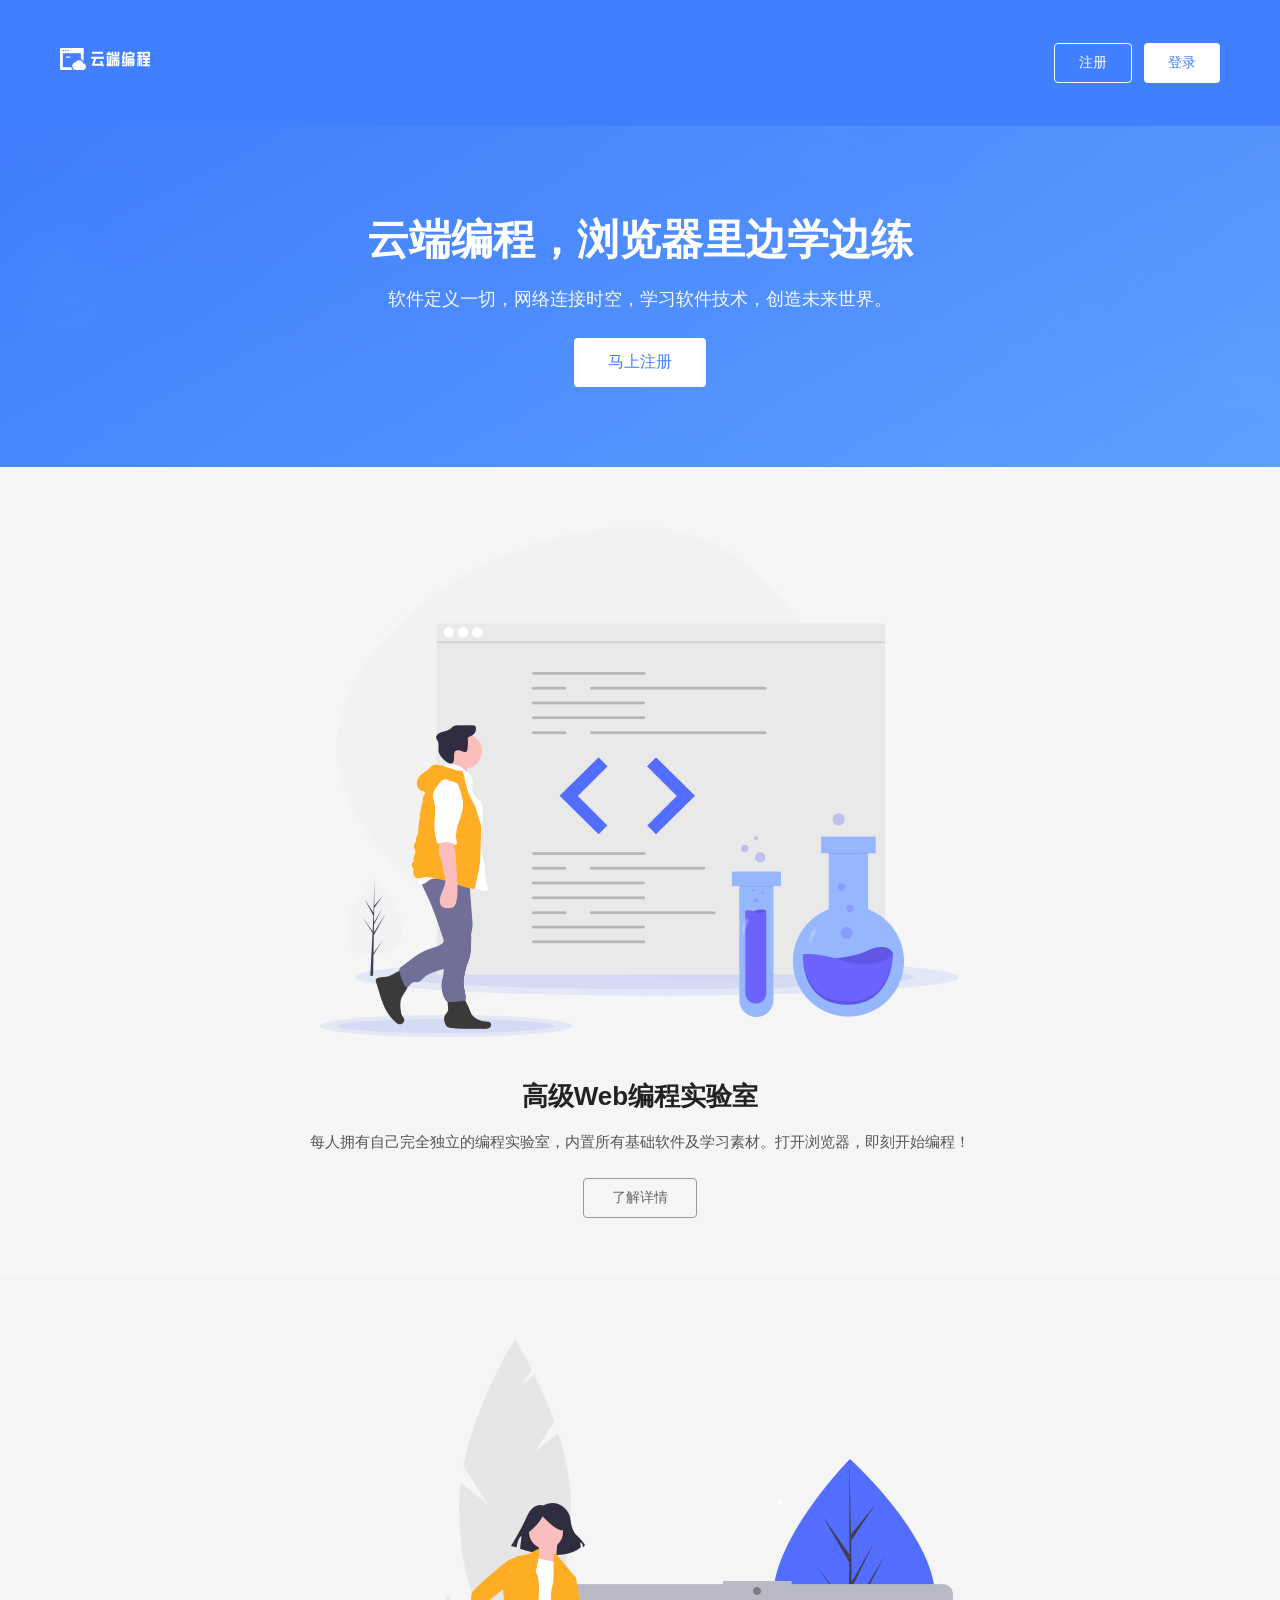
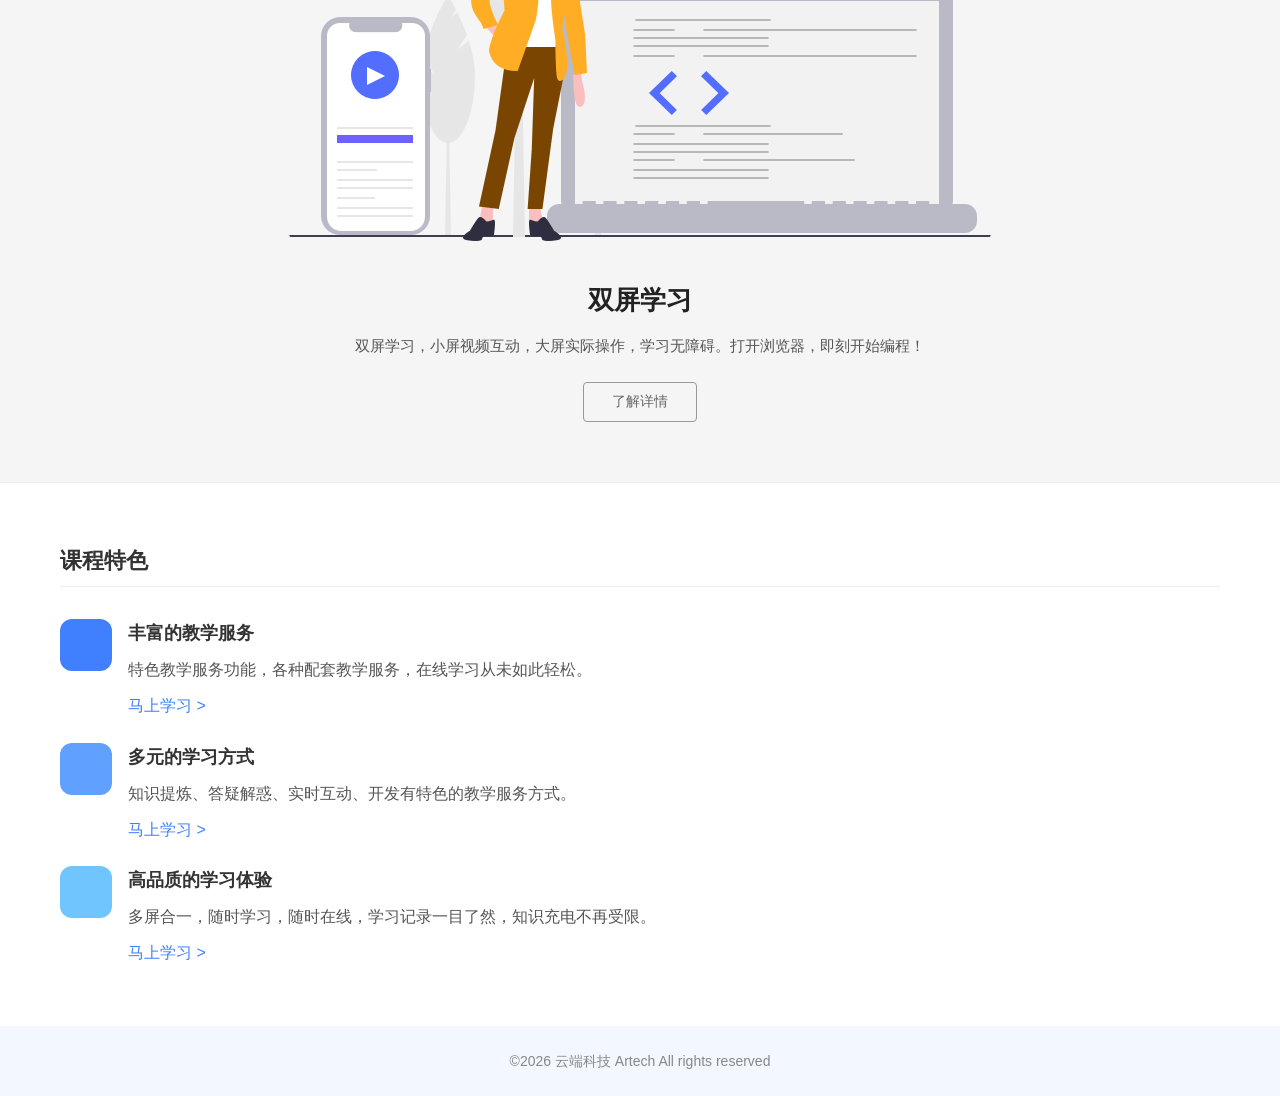
<file: index.html>
<!DOCTYPE html>
<html lang="zh">
<head>
    <meta charset="UTF-8">
    <meta name="viewport" content="width=device-width, initial-scale=1.0">
    <title>高级Web技术实验二</title>
    <link rel="stylesheet" href="style.css">
</head>
<body>
    <header class="header">
        <div class="container">
            <div class="nav-wrap">
                <div class="logo">
                    <img src="logo-white.svg" alt="云端编程">
                </div>
                <div class="nav-buttons">
                    <button type="button" class="btn-login" onclick="window.location.href='register.html'">注册</button>
                    <button type="button" class="btn-register" onclick="window.location.href='login.html'">登录</button>
                </div>
            </div>
        </div>
    </header>

    <section class="banner">
        <div class="container">
            <h1>云端编程，浏览器里边学边练</h1>
            <p class="banner-subtitle">软件定义一切，网络连接时空，学习软件技术，创造未来世界。</p>
            <button type="button" class="btn-banner" onclick="window.location.href='register.html'">马上注册</button>
        </div>
    </section>

    <section class="feature-section">
        <div class="container">
            <div class="feature-content">
                <div class="feature-illustration">
                    <img src="img-lab@2x.png" alt="高级Web编程实验室">
                </div>
                <h2>高级Web编程实验室</h2>
                <p>每人拥有自己完全独立的编程实验室，内置所有基础软件及学习素材。打开浏览器，即刻开始编程！</p>
                <button type="button" class="btn-detail">了解详情</button>
            </div>
        </div>
    </section>

    <section class="feature-section">
        <div class="container">
            <div class="feature-content">
                <div class="feature-illustration">
                    <img src="img-screens@2x.png" alt="双屏学习">
                </div>
                <h2>双屏学习</h2>
                <p>双屏学习，小屏视频互动，大屏实际操作，学习无障碍。打开浏览器，即刻开始编程！</p>
                <button type="button" class="btn-detail">了解详情</button>
            </div>
        </div>
    </section>

    <section class="course-features">
        <div class="container">
            <h2 class="section-title">课程特色</h2>
            <div class="features-list">
                <div class="feature-item">
                    <div class="feature-icon icon-service"></div>
                    <div class="feature-text">
                        <h3>丰富的教学服务</h3>
                        <p>特色教学服务功能，各种配套教学服务，在线学习从未如此轻松。</p>
                        <a href="#" class="link-learn">马上学习 &gt;</a>
                    </div>
                </div>
                <div class="feature-item">
                    <div class="feature-icon icon-way"></div>
                    <div class="feature-text">
                        <h3>多元的学习方式</h3>
                        <p>知识提炼、答疑解惑、实时互动、开发有特色的教学服务方式。</p>
                        <a href="#" class="link-learn">马上学习 &gt;</a>
                    </div>
                </div>
                <div class="feature-item">
                    <div class="feature-icon icon-experience"></div>
                    <div class="feature-text">
                        <h3>高品质的学习体验</h3>
                        <p>多屏合一，随时学习，随时在线，学习记录一目了然，知识充电不再受限。</p>
                        <a href="#" class="link-learn">马上学习 &gt;</a>
                    </div>
                </div>
            </div>
        </div>
    </section>

    <footer class="footer">
        <div class="container">
            <p>&copy;2026 云端科技 Artech All rights reserved</p>
        </div>
    </footer>
</body>
</html>
</file>
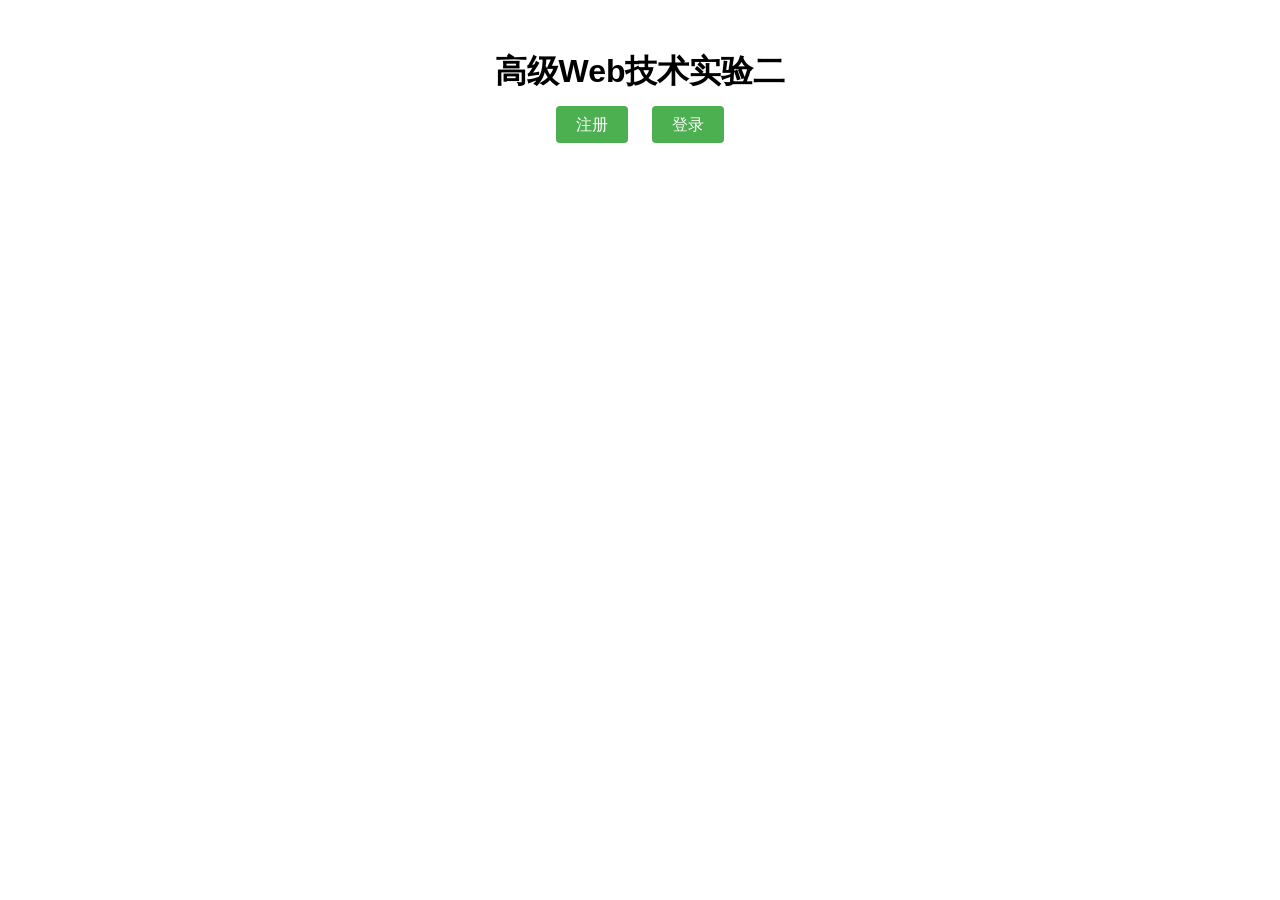
<file: src/main/resources/templates/index.html>
<!DOCTYPE html>
<html xmlns:th="http://www.thymeleaf.org">
<head>
    <title>高级Web技术实验二</title>
    <style>
        body { font-family: Arial, sans-serif; text-align: center; margin-top: 50px; }
        a { margin: 0 10px; padding: 10px 20px; background-color: #4CAF50; color: white; text-decoration: none; border-radius: 4px; }
        a:hover { background-color: #45a049; }
    </style>
</head>
<body>
    <h1>高级Web技术实验二</h1>
    <a href="/register">注册</a>
    <a href="/login">登录</a>
</body>
</html>
</file>
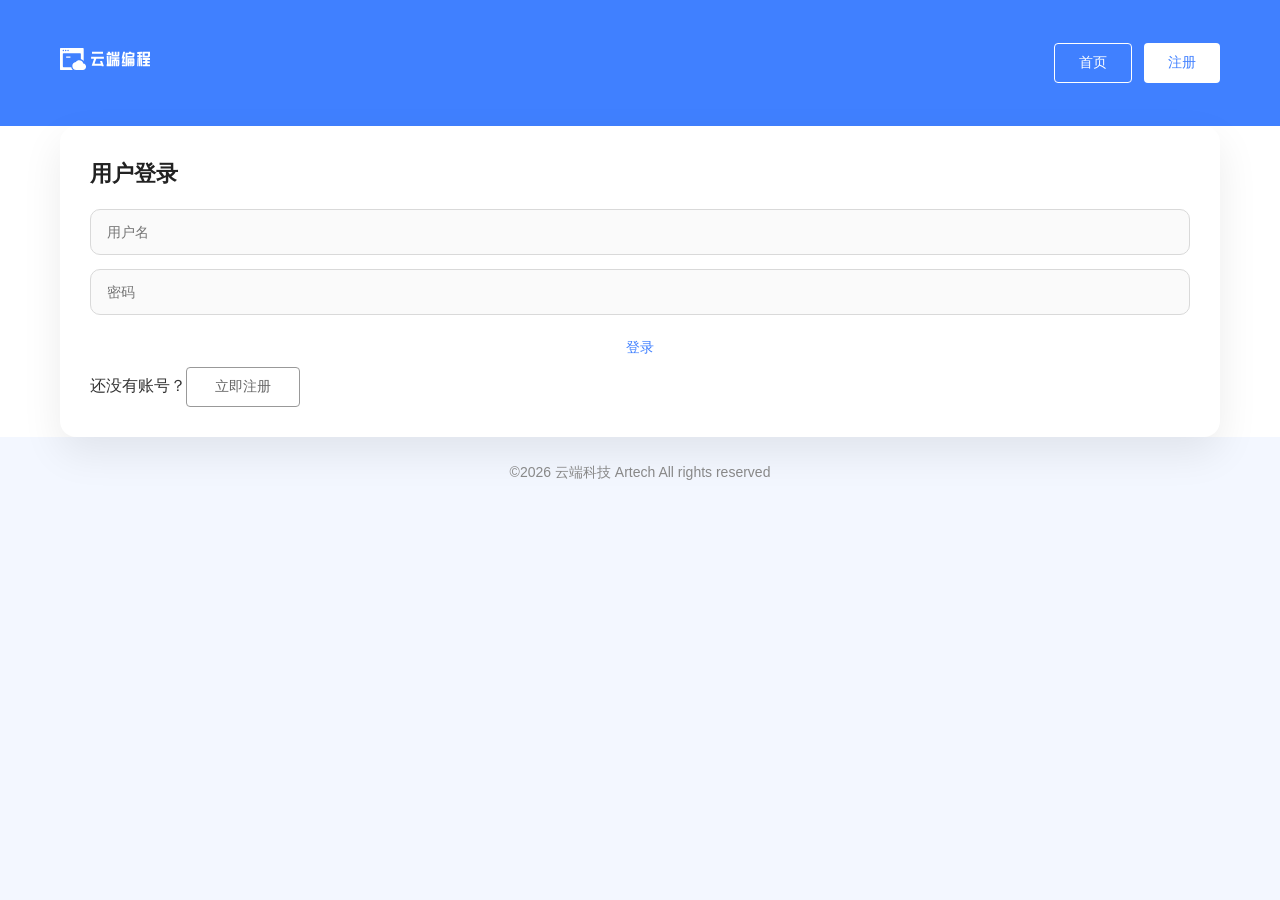
<file: login.html>
<!DOCTYPE html>
<html lang="zh">
<head>
    <meta charset="UTF-8">
    <meta name="viewport" content="width=device-width, initial-scale=1.0">
    <title>登录 - 高级Web技术实验二</title>
    <link rel="stylesheet" href="style.css">
</head>
<body>
    <header class="header">
        <div class="container">
            <div class="nav-wrap">
                <div class="logo">
                    <img src="logo-white.svg" alt="云端编程">
                </div>
                <div class="nav-buttons">
                    <button type="button" class="btn-login" onclick="window.location.href='index.html'">首页</button>
                    <button type="button" class="btn-register" onclick="window.location.href='register.html'">注册</button>
                </div>
            </div>
        </div>
    </header>

    <section class="form-page">
        <div class="container">
            <div class="card">
                <h1>用户登录</h1>
                <form id="loginForm">
                    <input type="text" id="loginUsername" placeholder="用户名" required>
                    <input type="password" id="loginPassword" placeholder="密码" required>
                    <button type="submit" class="btn-primary">登录</button>
                </form>
                <p>还没有账号？<button type="button" class="btn-detail" onclick="window.location.href='register.html'">立即注册</button></p>
            </div>
        </div>
    </section>

    <footer class="footer">
        <div class="container">
            <p>&copy;2026 云端科技 Artech All rights reserved</p>
        </div>
    </footer>

    <script src="script.js"></script>
</body>
</html>
</file>
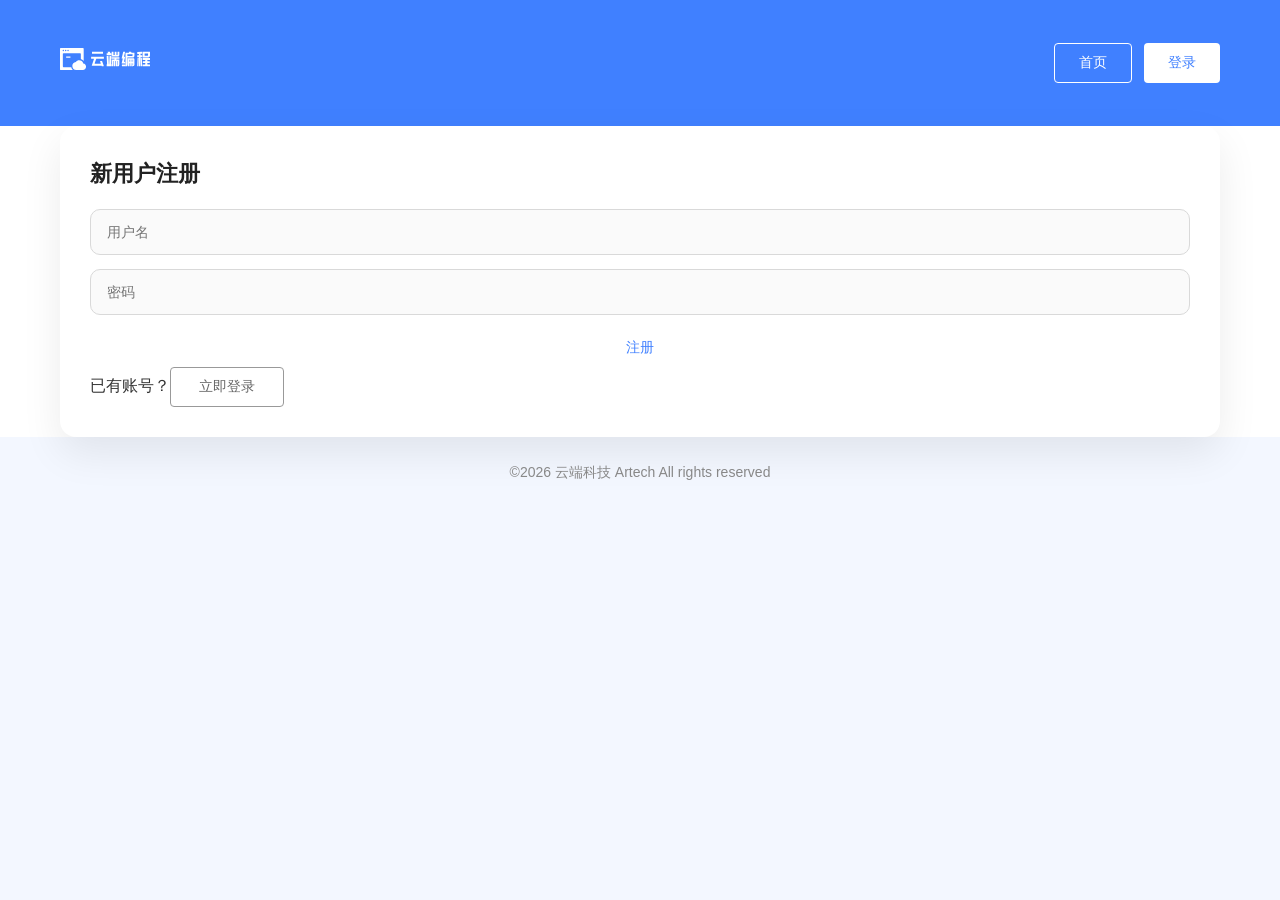
<file: register.html>
<!DOCTYPE html>
<html lang="zh">
<head>
    <meta charset="UTF-8">
    <meta name="viewport" content="width=device-width, initial-scale=1.0">
    <title>注册 - 高级Web技术实验二</title>
    <link rel="stylesheet" href="style.css">
</head>
<body>
    <header class="header">
        <div class="container">
            <div class="nav-wrap">
                <div class="logo">
                    <img src="logo-white.svg" alt="云端编程">
                </div>
                <div class="nav-buttons">
                    <button type="button" class="btn-login" onclick="window.location.href='index.html'">首页</button>
                    <button type="button" class="btn-register" onclick="window.location.href='login.html'">登录</button>
                </div>
            </div>
        </div>
    </header>

    <section class="form-page">
        <div class="container">
            <div class="card">
                <h1>新用户注册</h1>
                <form id="registerForm">
                    <input type="text" id="regUsername" placeholder="用户名" required>
                    <input type="password" id="regPassword" placeholder="密码" required>
                    <button type="submit" class="btn-primary">注册</button>
                </form>
                <p>已有账号？<button type="button" class="btn-detail" onclick="window.location.href='login.html'">立即登录</button></p>
            </div>
        </div>
    </section>

    <footer class="footer">
        <div class="container">
            <p>&copy;2026 云端科技 Artech All rights reserved</p>
        </div>
    </footer>

    <script src="script.js"></script>
</body>
</html>
</file>
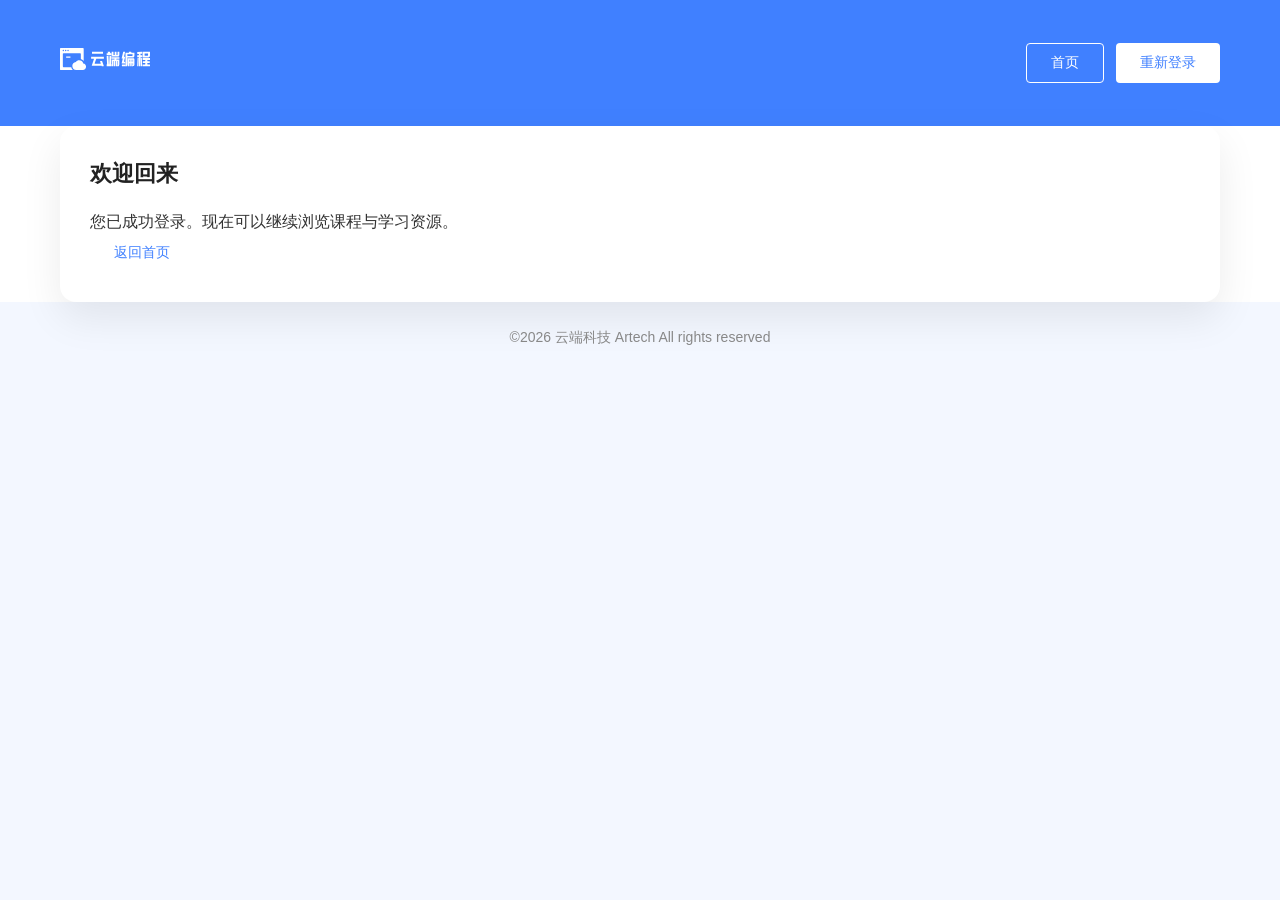
<file: welcome.html>
<!DOCTYPE html>
<html lang="zh">
<head>
    <meta charset="UTF-8">
    <meta name="viewport" content="width=device-width, initial-scale=1.0">
    <title>欢迎 - 高级Web技术实验二</title>
    <link rel="stylesheet" href="style.css">
</head>
<body>
    <header class="header">
        <div class="container">
            <div class="nav-wrap">
                <div class="logo">
                    <img src="logo-white.svg" alt="云端编程">
                </div>
                <div class="nav-buttons">
                    <button type="button" class="btn-login" onclick="window.location.href='index.html'">首页</button>
                    <button type="button" class="btn-register" onclick="window.location.href='login.html'">重新登录</button>
                </div>
            </div>
        </div>
    </header>

    <section class="form-page">
        <div class="container">
            <div class="card">
                <h1>欢迎回来</h1>
                <p>您已成功登录。现在可以继续浏览课程与学习资源。</p>
                <button type="button" class="btn-primary" onclick="window.location.href='index.html'">返回首页</button>
            </div>
        </div>
    </section>

    <footer class="footer">
        <div class="container">
            <p>&copy;2026 云端科技 Artech All rights reserved</p>
        </div>
    </footer>
</body>
</html>
</file>
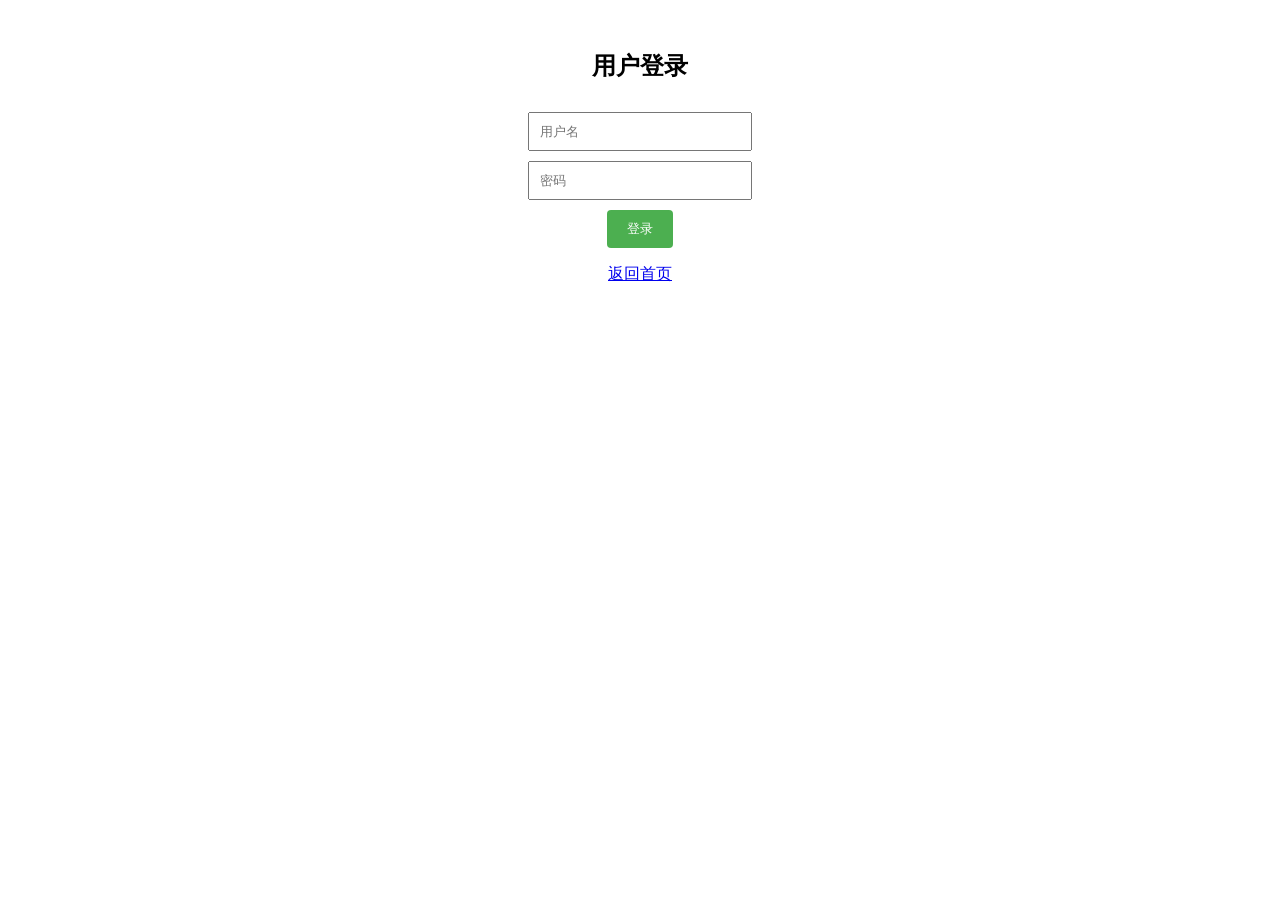
<file: src/main/resources/templates/login.html>
<!DOCTYPE html>
<html xmlns:th="http://www.thymeleaf.org">
<head>
    <title>登录</title>
    <style>
        body { font-family: Arial, sans-serif; text-align: center; margin-top: 50px; }
        form { display: inline-block; }
        input { display: block; margin: 10px auto; padding: 10px; width: 200px; }
        button { padding: 10px 20px; background-color: #4CAF50; color: white; border: none; border-radius: 4px; cursor: pointer; }
        button:hover { background-color: #45a049; }
        .error { color: red; }
    </style>
</head>
<body>
    <h2>用户登录</h2>
    <form th:action="@{/login}" method="post">
        <input type="text" name="username" placeholder="用户名" required>
        <input type="password" name="password" placeholder="密码" required>
        <button type="submit">登录</button>
    </form>
    <p th:if="${error}" th:text="${error}" class="error"></p>
    <a href="/">返回首页</a>
</body>
</html>
</file>
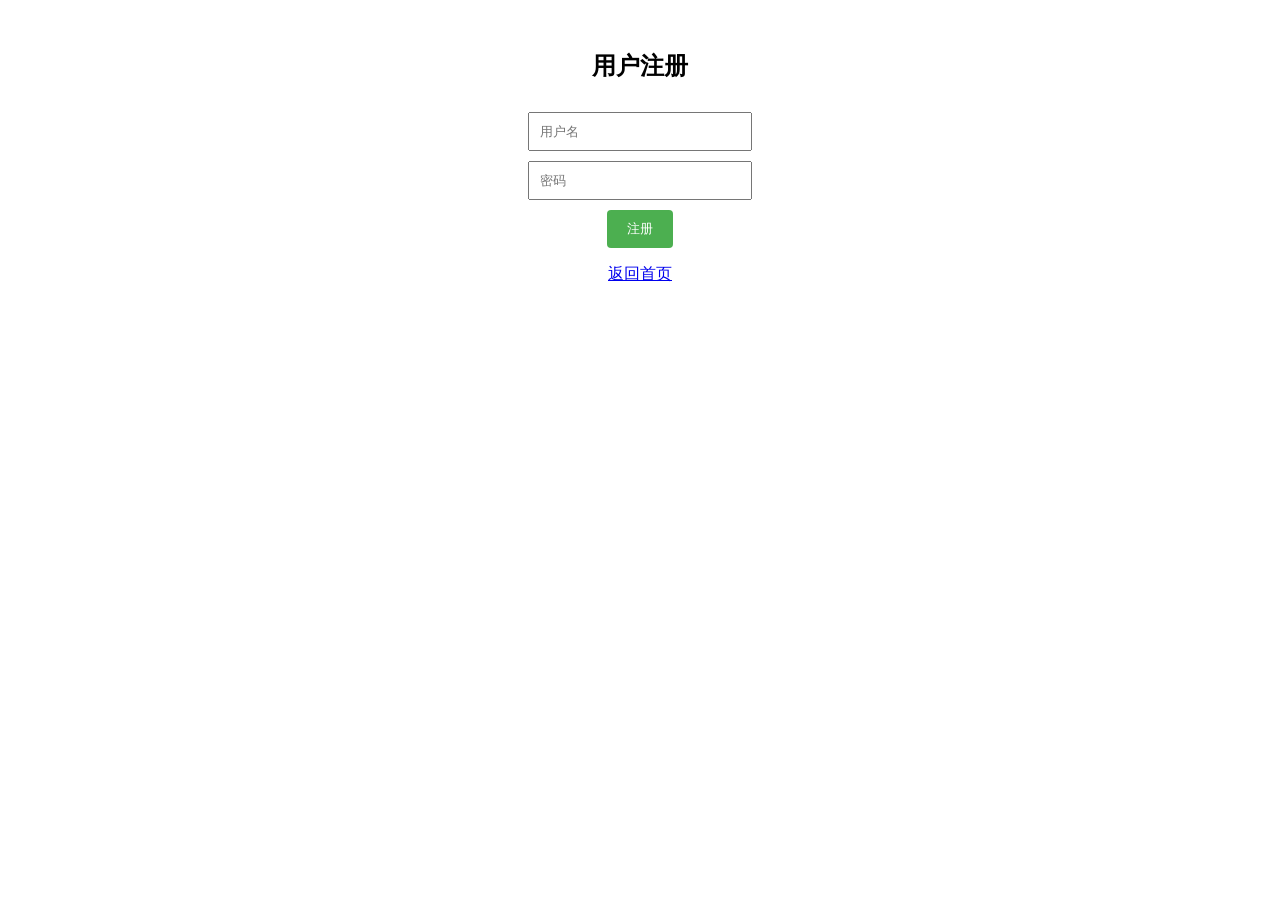
<file: src/main/resources/templates/register.html>
<!DOCTYPE html>
<html xmlns:th="http://www.thymeleaf.org">
<head>
    <title>注册</title>
    <style>
        body { font-family: Arial, sans-serif; text-align: center; margin-top: 50px; }
        form { display: inline-block; }
        input { display: block; margin: 10px auto; padding: 10px; width: 200px; }
        button { padding: 10px 20px; background-color: #4CAF50; color: white; border: none; border-radius: 4px; cursor: pointer; }
        button:hover { background-color: #45a049; }
        .error { color: red; }
    </style>
</head>
<body>
    <h2>用户注册</h2>
    <form th:action="@{/register}" method="post">
        <input type="text" name="username" placeholder="用户名" required>
        <input type="password" name="password" placeholder="密码" required>
        <button type="submit">注册</button>
    </form>
    <p th:if="${error}" th:text="${error}" class="error"></p>
    <a href="/">返回首页</a>
</body>
</html>
</file>
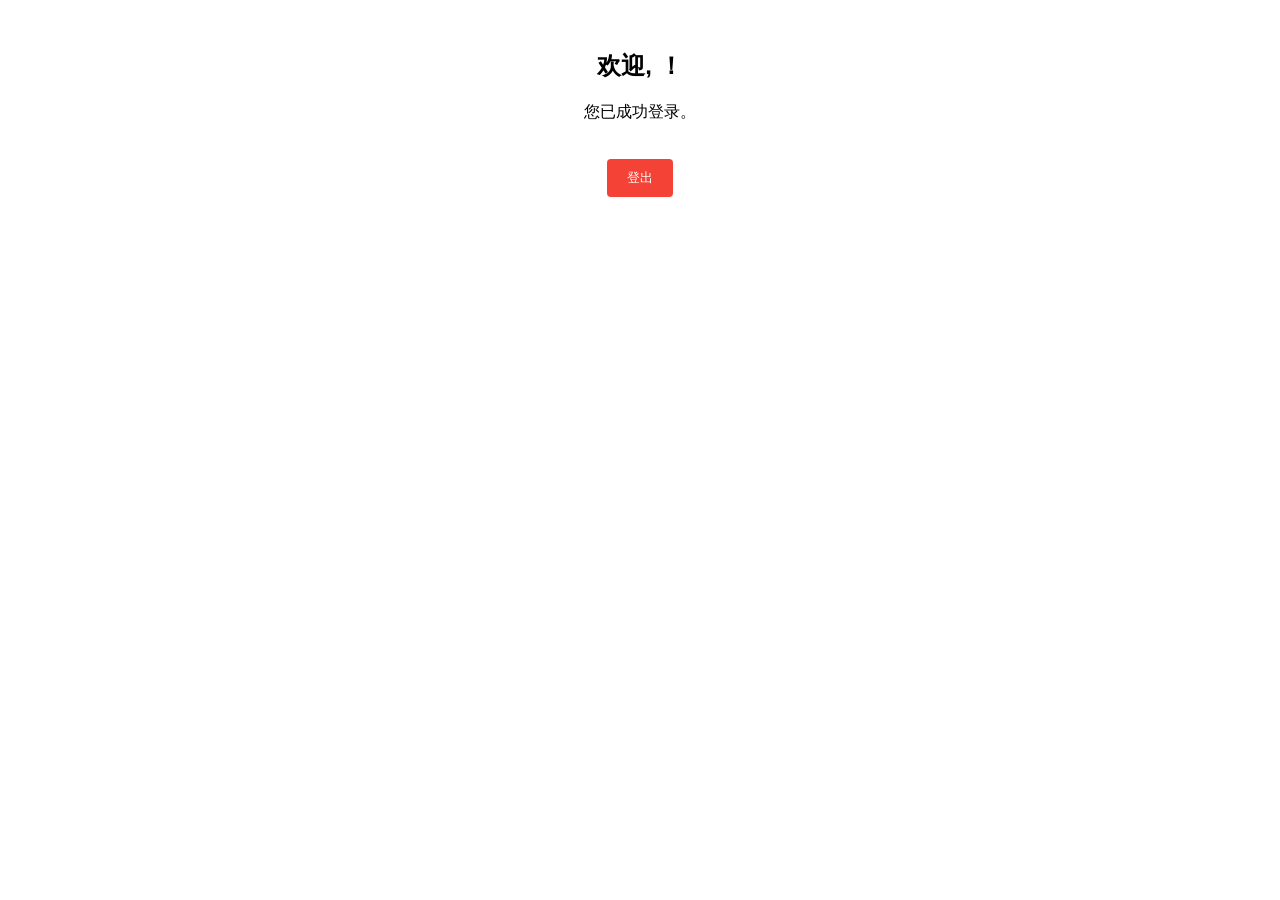
<file: src/main/resources/templates/welcome.html>
<!DOCTYPE html>
<html xmlns:th="http://www.thymeleaf.org">
<head>
    <title>欢迎</title>
    <style>
        body { font-family: Arial, sans-serif; text-align: center; margin-top: 50px; }
        form { display: inline-block; margin-top: 20px; }
        button { padding: 10px 20px; background-color: #f44336; color: white; border: none; border-radius: 4px; cursor: pointer; }
        button:hover { background-color: #da190b; }
    </style>
</head>
<body>
    <h2>欢迎, <span th:text="${username}"></span>！</h2>
    <p>您已成功登录。</p>
    <form th:action="@{/logout}" method="post">
        <button type="submit">登出</button>
    </form>
</body>
</html>
</file>
<file: style.css>
* {
    margin: 0;
    padding: 0;
    box-sizing: border-box;
    font-family: "Microsoft Yahei", "PingFang SC", sans-serif;
}

body {
    color: #333;
    line-height: 1.6;
    background: #f3f7ff;
}

.container {
    max-width: 1200px;
    margin: 0 auto;
    padding: 0 20px;
}

button,
a.btn-login,
a.btn-register,
a.btn-primary,
a.btn-banner,
a.btn-detail {
    cursor: pointer;
    border: none;
    border-radius: 4px;
    transition: all 0.3s ease;
    display: inline-flex;
    align-items: center;
    justify-content: center;
    text-decoration: none;
}

button:hover,
a.btn-login:hover,
a.btn-register:hover,
a.btn-primary:hover,
a.btn-banner:hover,
a.btn-detail:hover {
    opacity: 0.9;
    transform: translateY(-1px);
}

.header {
    background: #4080ff;
    padding: 14px 0;
}

.nav-wrap {
    display: flex;
    justify-content: space-between;
    align-items: center;
}

.logo img {
    width: 90px;
    height: 90px;
    border-radius: 8px;
}

.nav-buttons {
    display: flex;
    gap: 12px;
}

.btn-login,
.btn-register,
.btn-primary,
.btn-banner {
    padding: 10px 24px;
    font-size: 14px;
}

.btn-login {
    background: transparent;
    color: #fff;
    border: 1px solid #fff;
}

.btn-register,
.btn-primary,
.btn-banner {
    background: #fff;
    color: #4080ff;
}

.banner {
    background: linear-gradient(135deg, rgba(64, 128, 255, 0.9) 0%, rgba(96, 160, 255, 0.9) 100%),
        url("home-banner@2x.jpg") center/cover no-repeat;
    color: #fff;
    text-align: center;
    padding: 80px 20px;
    position: relative;
    overflow: hidden;
}

.banner h1 {
    font-size: 42px;
    margin-bottom: 12px;
}

.banner-subtitle {
    font-size: 18px;
    margin-bottom: 24px;
    opacity: 0.95;
}

.btn-banner {
    padding: 14px 34px;
    font-size: 16px;
    font-weight: 500;
}

.feature-section,
.course-features {
    padding: 60px 0;
}

.feature-section {
    background: #f5f5f5;
    border-bottom: 1px solid #eee;
}

.feature-content {
    text-align: center;
}

.feature-illustration {
    margin-bottom: 32px;
}

.feature-illustration img {
    max-width: 100%;
    height: auto;
    border-radius: 8px;
}

.feature-content h2 {
    font-size: 26px;
    margin-bottom: 12px;
    color: #222;
}

.feature-content p {
    font-size: 15px;
    color: #555;
    margin: 0 auto 24px;
    max-width: 800px;
}

.btn-detail {
    padding: 10px 28px;
    background: transparent;
    color: #666;
    border: 1px solid #999;
    font-size: 14px;
}

.form-page,
.form-area {
    background: #fff;
}

.form-grid {
    display: grid;
    grid-template-columns: repeat(2, minmax(240px, 1fr));
    gap: 24px;
    align-items: start;
}

.card {
    background: #fff;
    padding: 30px;
    border-radius: 16px;
    box-shadow: 0 16px 40px rgba(0, 0, 0, 0.08);
}

.card h2,
.card h1 {
    margin-bottom: 18px;
    font-size: 22px;
    color: #222;
}

.card form {
    display: grid;
    gap: 14px;
}

input {
    width: 100%;
    padding: 14px 16px;
    border: 1px solid #d9d9d9;
    border-radius: 10px;
    background: #fafafa;
    font-size: 14px;
}

input:focus {
    border-color: #4080ff;
    outline: none;
    background: #fff;
}

.hidden {
    display: none;
}

.btn-logout {
    width: auto;
    background: #4080ff;
    color: #fff;
}

.course-features {
    background: #fff;
}

.section-title {
    font-size: 22px;
    margin-bottom: 32px;
    padding-bottom: 8px;
    border-bottom: 1px solid #eee;
}

.features-list {
    display: flex;
    flex-direction: column;
    gap: 24px;
}

.feature-item {
    display: flex;
    align-items: flex-start;
    gap: 16px;
}

.feature-icon {
    width: 52px;
    height: 52px;
    border-radius: 12px;
    flex-shrink: 0;
}

.icon-service {
    background: #4080ff url("https://via.placeholder.com/24/ffffff/ffffff?text=📁") center/24px no-repeat;
}

.icon-way {
    background: #60a0ff url("https://via.placeholder.com/24/ffffff/ffffff?text=🧭") center/24px no-repeat;
}

.icon-experience {
    background: #70c5ff url("https://via.placeholder.com/24/ffffff/ffffff?text=⭐") center/24px no-repeat;
}

.feature-text h3 {
    font-size: 18px;
    margin-bottom: 8px;
}

.feature-text p {
    color: #555;
    line-height: 1.7;
}

.link-learn {
    display: inline-block;
    margin-top: 10px;
    color: #4080ff;
    text-decoration: none;
    font-weight: 500;
}

.footer {
    padding: 24px 0;
    text-align: center;
    color: #888;
    font-size: 14px;
}

@media (max-width: 960px) {
    .form-grid {
        grid-template-columns: 1fr;
    }
}

@media (max-width: 768px) {
    .banner h1 {
        font-size: 32px;
    }

    .feature-content h2 {
        font-size: 22px;
    }
}
</file>
